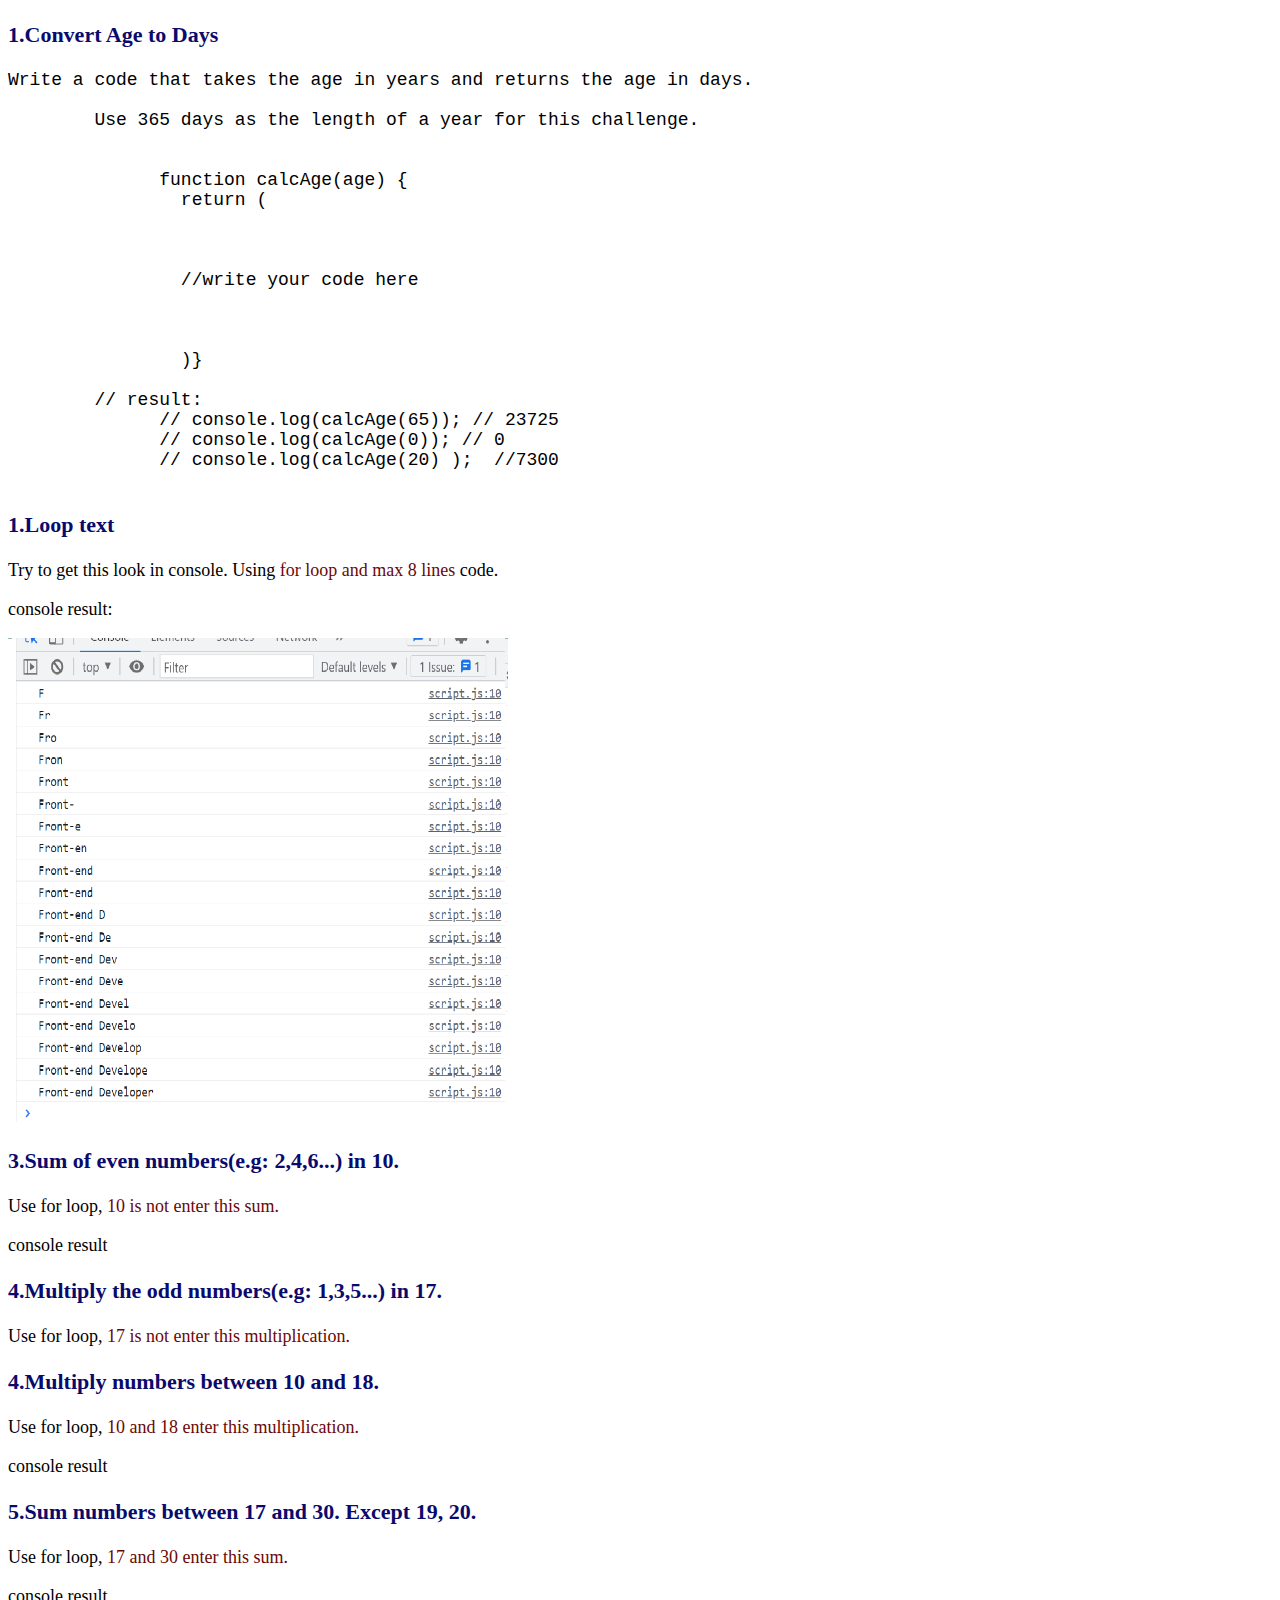
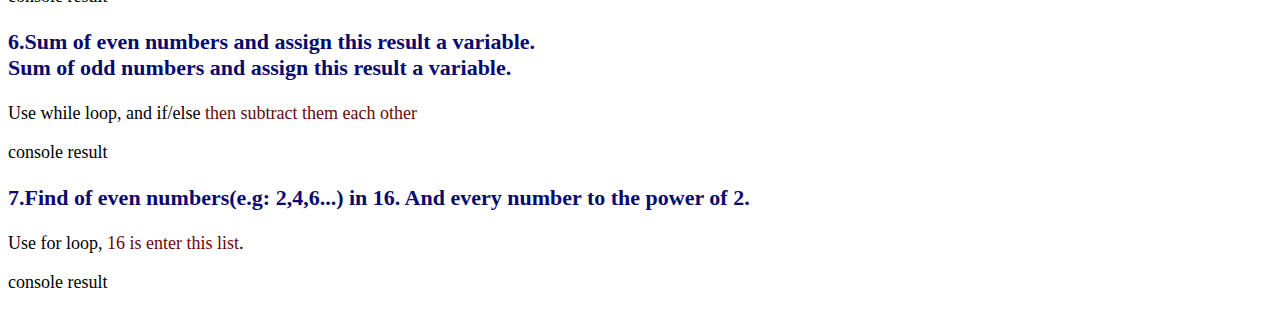
<file: 16.Loop(for, while) and if...else statement/index.html>
<!DOCTYPE html>
<html lang="en">
  <head>
    <meta charset="UTF-8" />
    <meta http-equiv="X-UA-Compatible" content="IE=edge" />
    <meta name="viewport" content="width=device-width, initial-scale=1.0" />
    <title>Document</title>
    <style>
      h3 {
        color: rgb(10, 10, 109);
        font-size: 22px;
      }
      img {
        width: 500px;
      }
      p, pre {
        font-size: 18px;
      }
      span {
        color: rgb(107, 7, 7);
      }
    </style>
  </head>
  <body>
    <h3>1.Convert Age to Days</h3>
    <pre>
Write a code that takes the age in years and returns the age in days.

        Use 365 days as the length of a year for this challenge.
        
              
              function calcAge(age) {
                return (
        
        
        
                //write your code here
        
        
        
                )}
            
        // result:
              // console.log(calcAge(65)); // 23725
              // console.log(calcAge(0)); // 0
              // console.log(calcAge(20) );  //7300
            </pre
    >
    <h3>1.Loop text</h3>
    <p>
      Try to get this look in console. Using
      <span>for loop and max 8 lines</span> code.
    </p>
    <p>console result:</p>
    <img src="./loop1.png" alt="" />
    <h3>3.Sum of even numbers(e.g: 2,4,6...) in 10.</h3>
    <p>Use for loop, <span>10 is not enter this sum.</span></p>
    <p>console result</p>
    <h3>4.Multiply the odd numbers(e.g: 1,3,5...) in 17.</h3>
    <p>Use for loop, <span>17 is not enter this multiplication.</span></p>
    <h3>4.Multiply numbers between 10 and 18.</h3>
    <p>Use for loop, <span>10 and 18 enter this multiplication.</span></p>
    <p>console result</p>
    <h3>5.Sum numbers between 17 and 30. Except 19, 20.</h3>
    <p>Use for loop,<span> 17 and 30 enter this sum.</span></p>
    <p>console result</p>
    <h3>
      6.Sum of even numbers and assign this result a variable. <br />
      Sum of odd numbers and assign this result a variable.
    </h3>
    <p>
      Use while loop, and if/else <span>then subtract them each other</span>
    </p>
    <p>console result</p>
    <h3>
      7.Find of even numbers(e.g: 2,4,6...) in 16. And every number to the power
      of 2.
    </h3>
    <p>Use for loop,<span> 16 is enter this list</span>.</p>
    <p>console result</p>
    <script src="./script.js"></script>
  </body>
</html>
</file>
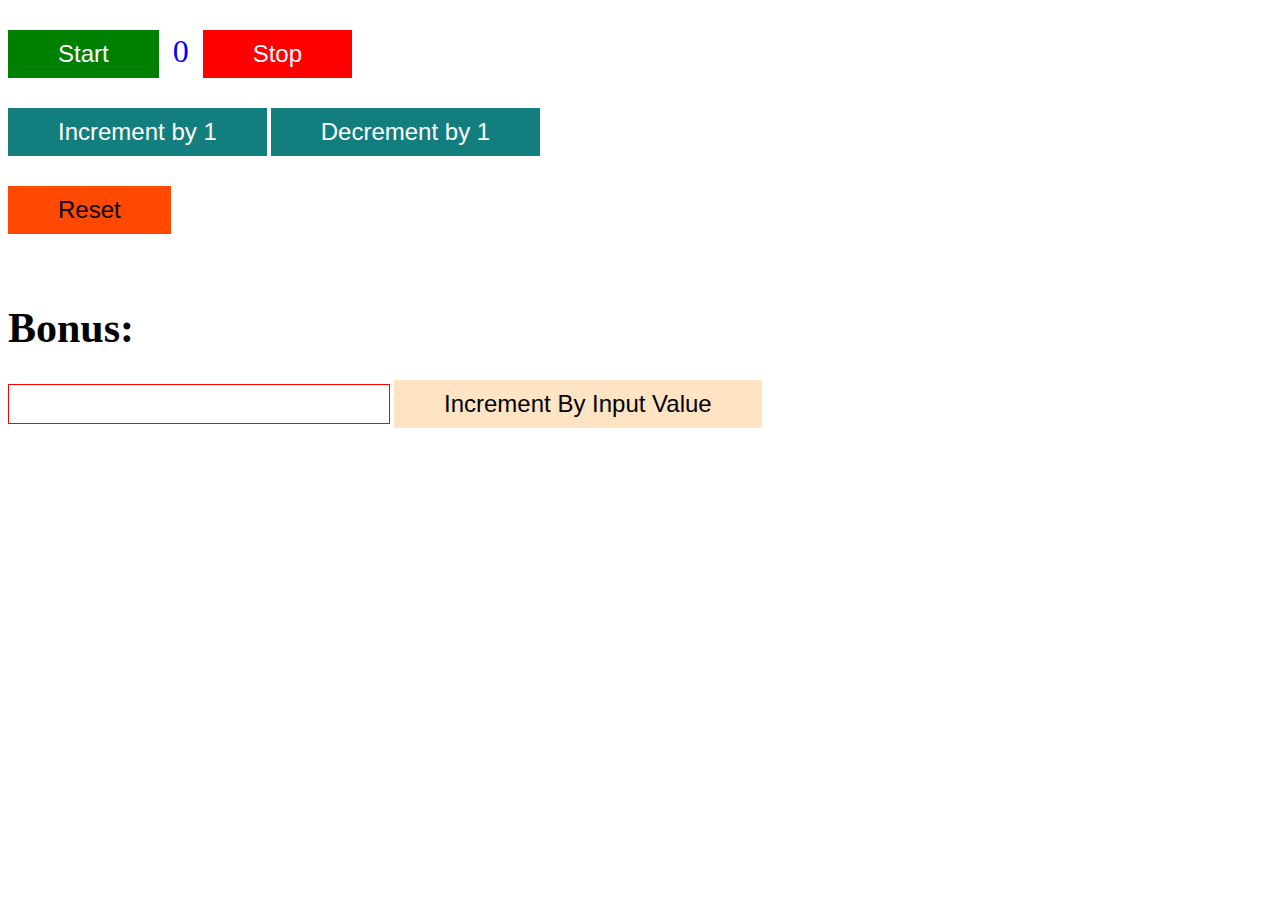
<file: 19.DOMvsBOM-first-task/index.html>
<!DOCTYPE html>
<html lang="en">
<head>
    <meta charset="UTF-8">
    <meta http-equiv="X-UA-Compatible" content="IE=edge">
    <meta name="viewport" content="width=device-width, initial-scale=1.0">
    <title>Document</title>
    <link rel="stylesheet" href="style.css">
</head>
<body> 
    <div>
        <button class="start-btn">Start</button>
    <span id="result">0</span>
    <button class="stop-btn">Stop</button>
    </div>
    <div>
        <button class="icrement-btn">Increment by 1</button>
    <button class="decrement-btn">Decrement by 1</button>
    </div>
    <div><button class="reset-btn">Reset</button></div>
    <div>
        <h1>Bonus:</h1>
        <input type="text" size="25">
        <button class="input-increment">Increment By Input Value</button>
    </div>
    <script src="./script.js"></script>
</body>
</html>
</file>
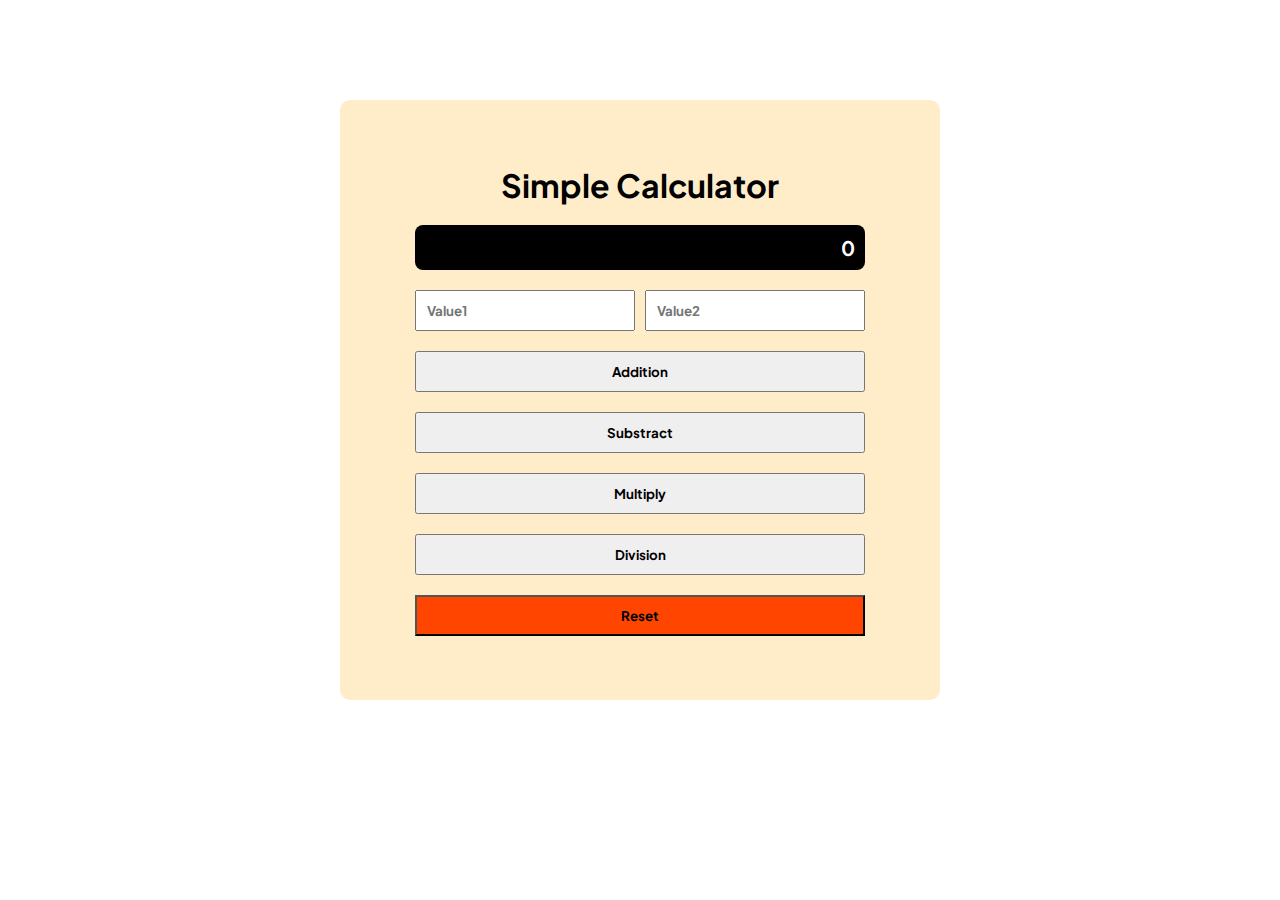
<file: 20.Dom.Calculator/index.html>
<!DOCTYPE html>
<html lang="en">
  <head>
    <meta charset="UTF-8" />
    <meta http-equiv="X-UA-Compatible" content="IE=edge" />
    <meta name="viewport" content="width=device-width, initial-scale=1.0" />
    <link rel="stylesheet" href="./scss/style.css" />
    <link rel="preconnect" href="https://fonts.googleapis.com" />
    <link rel="preconnect" href="https://fonts.gstatic.com" crossorigin />
    <link
      href="https://fonts.googleapis.com/css2?family=Plus+Jakarta+Sans:wght@300;400;700&display=swap"
      rel="stylesheet"
    />
    <title>Calculator</title>
  </head>
  <body>
    <section>
      <div class="container">
        <div class="content">
          <div class="calculator">
            <h1>Simple Calculator</h1>
            <p id="result">0</p>
            <div class="value">
              <input type="number" id="value1" placeholder="Value1" />
              <input type="number" id="value2" placeholder="Value2" />
            </div>
            <button class="addition-btn">Addition</button>
            <button class="substract-btn">Substract</button>
            <button class="multiply-btn">Multiply</button>
            <button class="division-btn">Division</button>
            <button class="reset-btn">Reset</button>
          </div>
        </div>
      </div>
    </section>

    <script src="./script.js"></script>
  </body>
</html>
</file>
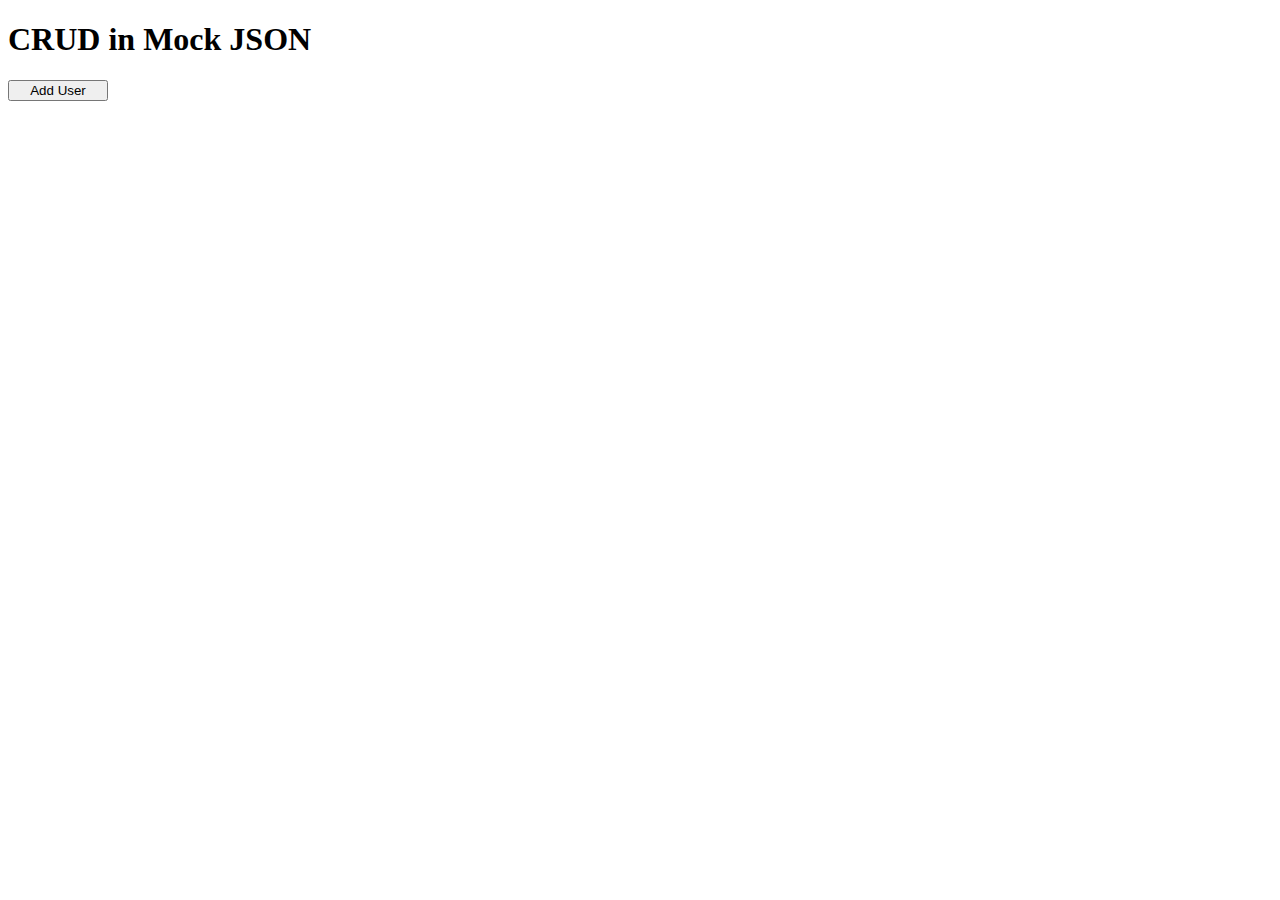
<file: 21.Mock Api/index.html>
<!DOCTYPE html>
<html lang="en">
  <head>
    <meta charset="UTF-8" />
    <meta http-equiv="X-UA-Compatible" content="IE=edge" />
    <meta name="viewport" content="width=device-width, initial-scale=1.0" />
    <link
      href="https://cdn.jsdelivr.net/npm/bootstrap@5.0.2/dist/css/bootstrap.min.css"
      rel="stylesheet"
      integrity="sha384-EVSTQN3/azprG1Anm3QDgpJLIm9Nao0Yz1ztcQTwFspd3yD65VohhpuuCOmLASjC"
      crossorigin="anonymous"
    />
    <link
      rel="stylesheet"
      href="https://cdnjs.cloudflare.com/ajax/libs/font-awesome/6.4.0/css/all.min.css"
      integrity="sha512-iecdLmaskl7CVkqkXNQ/ZH/XLlvWZOJyj7Yy7tcenmpD1ypASozpmT/E0iPtmFIB46ZmdtAc9eNBvH0H/ZpiBw=="
      crossorigin="anonymous"
      referrerpolicy="no-referrer"
    />
    <title>Document</title>
    <style>
      .btn {
        width: 100px;
      }

      .fa-pen {
        color: rgb(5, 77, 5);
      }

      .fa-trash-can {
        color: rgb(128, 2, 2);
      }
    </style>
  </head>
  <body>
    <section>
      <div class="container">
        <div class="row">
          <h1 class="text-center mt-5">CRUD in Mock JSON</h1>
          <button class="btn btn-dark mx-5 mt-5" id="add-btn">Add User</button>
          <div id="cards" class="cards m-5 d-flex flex-wrap gap-5">
            <!-- <div class="card col-5">
              <div>
                <h4>Lander</h4>
                <span>USA</span>
                </div>
                <div class="icon">
                  <i class="fa-solid fa-pen"></i>
                  <i class="fa-solid fa-trash-can"> </i>
                </div>
              </div> -->
            </div>
          </div>
        </div>
      </div>
    </section>

    <script src="./script.js"></script>
  </body>
</html>
</file>
<file: 19.DOMvsBOM-first-task/style.css>
div {
  margin: 30px 0;
}
button {
  color: #fff;
  padding: 10px 50px;
  font-size: 24px;
  border: none;
}
.start-btn {
  background-color: green;
}
span {
  font-size: 32px;
  color: blue;
  padding: 0 10px;
}
.stop-btn {
  background-color: red;
}
.icrement-btn {
  background-color: rgb(18, 126, 126);
}
.decrement-btn {
  background-color: rgb(18, 126, 126);
}
.reset-btn {
  background-color: rgb(255, 72, 0);
  color: #000;
}
input {
  padding: 5px 0;
  border: 1px solid red;
  font-size: 24px;
}
h1 {
    padding-top: 40px;
    font-size: 42px;
}
input:focus {
  outline: none;
}
.input-increment {
  background-color: bisque;
  color: #000;
}
</file>
<file: 20.Dom.Calculator/scss/style.css>
* {
  margin: 0;
  padding: 0;
  box-sizing: border-box;
  font-family: "Plus Jakarta Sans", sans-serif;
  color: #000;
  font-weight: bold;
}

section {
  height: 80vh;
}
section .container {
  max-width: 600px;
  margin: 0 auto;
}
section .container .content {
  background-color: #ffecc9;
  border-radius: 10px;
  height: 600px;
  display: flex;
  justify-content: center;
  align-items: center;
  margin-top: 100px;
}
section .container .content .calculator {
  display: flex;
  justify-content: center;
  align-items: center;
  flex-direction: column;
  row-gap: 20px;
  width: 450px;
}
section .container .content .calculator #result {
  border-radius: 8px;
  width: 100%;
  padding: 10px;
  text-align: end;
  background-color: #000;
  color: #fff;
  font-size: 20px;
}
section .container .content .calculator button {
  width: 100%;
  padding: 10px;
}
section .container .content .calculator .value {
  width: 450px;
  margin: 0 10px;
  display: flex;
}
section .container .content .calculator .value input {
  width: 250px;
  padding: 10px;
  outline: none;
}
section .container .content .calculator .value #value1 {
  margin-right: 10px;
}
section .container .content .calculator .reset-btn {
  background-color: #ff4500;
}
@media only screen and (max-width: 479px) {
  section .container .content .calculator {
    width: 100%;
    padding: 0 20px;
  }
  section .container .content .calculator .value {
    width: 100%;
  }
  section .container .content .calculator .value input {
    width: 100%;
  }
}/*# sourceMappingURL=style.css.map */
</file>
